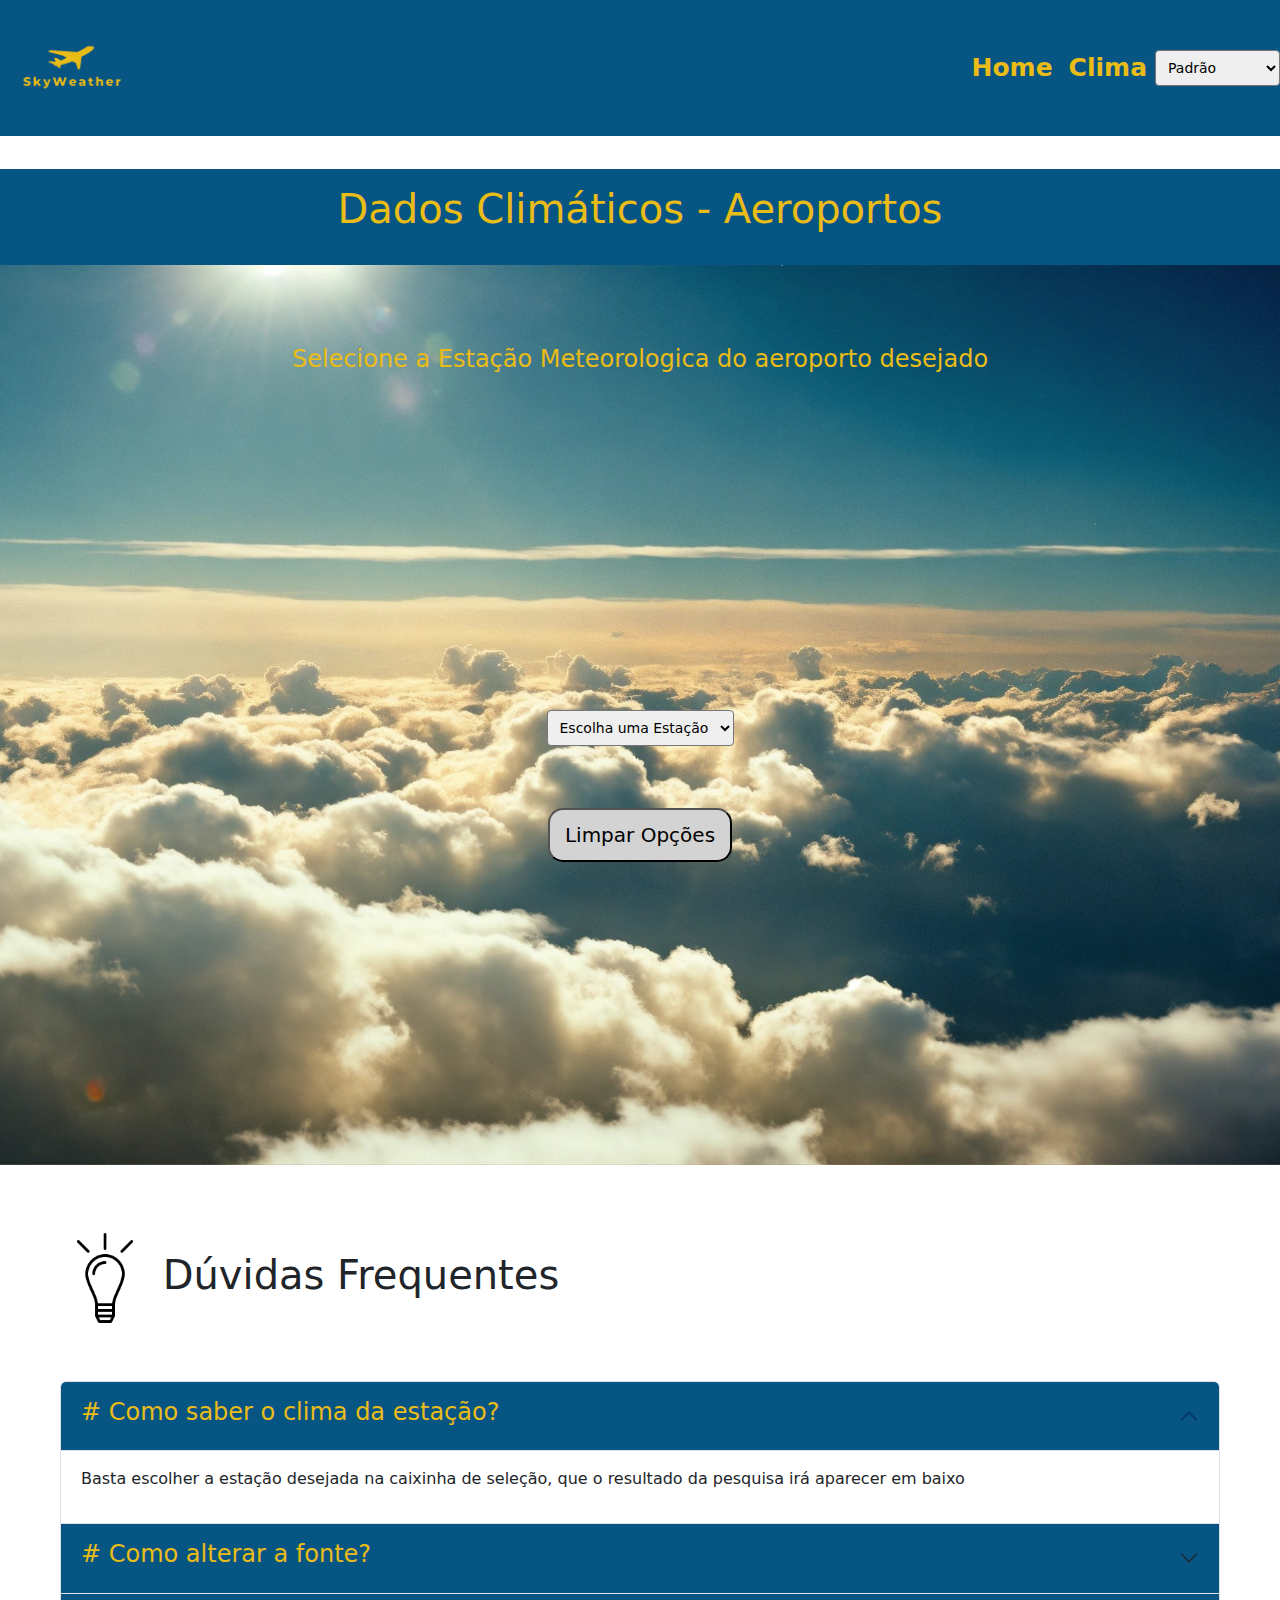
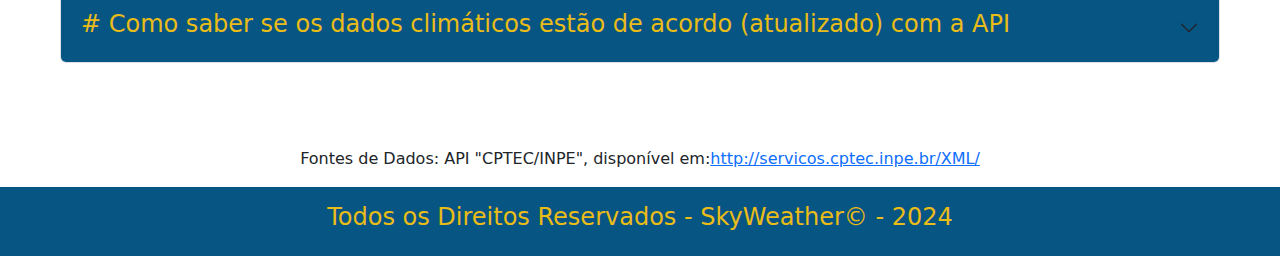
<file: aeroporto01-oficial/index.html>
<!DOCTYPE html>
<html lang="pt-br">
    <head>
        <meta charset="UTF-8">
        <meta name="viewport" content="width=device-width, initial-scale=1.0">
        <title>SkyWeather</title>
        <link id="css" rel="stylesheet" href="./css/estilo.css"> <!-- Link do CSS externo -->
        <link rel="stylesheet" href="./css/bootstrap.min.css"> <!-- Link do bootstrap CSS externo -->
        <script src="./js/bootstrap.bundle.min.js"></script> <!-- Link do bootstrap externo -->
    </head>
    <body onload="inicializa()" class="container-fluid g-0">
        <header>
            <!--Navbar Início-->
            <div class="position-relative">
                <nav class="navbar navbar-expand-lg" id="fundo">
                    <div class="container-fluid">
                        <div class="navbar-brand fw-bold" id="logo"></div>
                        <div class="position-absolute navbar-collapse end-0">
                            <ul class="navbar-nav me-auto mb-2 mb-lg-0"  id="contents">
                                <li class="nav-item">
                                    <a class="nav-link active fw-bold" id="texttitle" aria-current="page" href="#" style="font-size: 25px;">Home</a>
                                </li>
                                <li class="nav-item">
                                    <a class="nav-link active fw-bold" id="texttitle" aria-current="page" href="#sobre" style="font-size: 25px;">Clima</a>
                                </li>
                                <li class="nav-item">
                                    <div class="d-flex justify-content-center mt-4" style="height: 100%; width: 100%; align-items: center;">
                                        <div>
                                            <div class=" text-dark pb-4">
                                                <div>
                                                    <select name="fonte" id="fonte" class="form-select-sm" style="padding: 8px;" onchange="consultaFonte();">
                                                        <option value="padrao" >Padrão</option>
                                                        <option value="Helvetica" >Helvetica</option>
                                                        <option value="Verdana" >Verdana</option>
                                                        <option value="CourierNew" >Courier New</option>
                                                    </select>
                                                </div>
                                            </div>
                                        </div>
                                    </div>
                                </li>
                            </ul>
                        </div>
                    </div>
                </nav>
            </div>  
            <!--Navbar Fim --> 
        </header>
        <hr style="color: #fff; ">    
        <!--Section 1 Início -->  
        <section class="" id="fundo">
            <div class="d-flex justify-content-center p-3 mb-2 " id="texttitle">
                <h1>Dados Climáticos - Aeroportos</h1> <!-- Titulo -->
            </div>
            <div id="img-clima" class="mb-2 d-flex" style="padding: 30px; flex-direction: column;">
                <div class="" style="padding: 50px;">
                    <h4 id="texttitle">Selecione a Estação Meteorologica do aeroporto desejado</h4>
                </div>
                <!-- Select Início --> 
                <div class="d-flex justify-content-center mt-4" style="height: 100%; width: 100%; align-items: center;">
                    <div>
                        <div class=" text-dark pb-4">
                            <div>
                                <select onchange="consultaClima()" name="sigla" name="clima" id="clima" class="form-select-sm" style="padding: 8px;">
                                <option value="XXXX">Escolha uma Estação</option>
                                <option value="SBAR">Santa Maria - SE</option>
                                <option value="SBGR">Guarulhos - SP</option>
                                <option value="SBUL">Uberlândia - MG</option>
                                <option value="SBBH">Pampulha - MG</option>
                                <option value="SBCB">Cabo Frio - RJ</option>
                                </select>
                            </div>
                        </div>
                        <!-- Div que mostra o resultado da pesquisa -->   
                        <div class="">
                            <div class="text-dark" id="resultado"></div>
                        </div>
                        <!-- Botão para limpar a div 'resultado' -->
                        <div class="" style="padding: 20% 0% 10%;">
                            <input type="button" name="btlimpar" id="btlimpar" value="Limpar Opções" style="border-color: black; color: black; background-color: lightgrey; font-size: 20px; padding: 10px 15px; border-radius: 15px;" onclick="limpar()">
                        </div>
                    </div>
                </div>
                <!-- Select Fim -->            
            </div>
        </section>
        <!--Section 1 Fim -->
        <!--Section 2 dúvidas Início -->
        <section>
            <div class="" id="#ctt" style=" padding: 60px;">
                <h1 class="text-dark">
                    <img src="./img/light_13549304.png" alt="" style="width: 90px; height: 90px;">
                    Dúvidas Frequentes
                </h1>
                <div class="accordion" id="accordionExample" style="padding-top: 50px;">
                    <div class="accordion-item">
                        <h2 class="accordion-header">
                        <button class="accordion-button" id="fundo" type="button" data-bs-toggle="collapse" data-bs-target="#collapseOne" aria-expanded="true" aria-controls="collapseOne">
                            <h4 id="texttitle"># Como saber o clima da estação?</h4>
                        </button>
                        </h2>
                        <div id="collapseOne" class="accordion-collapse collapse show" data-bs-parent="#accordionExample">
                        <div class="accordion-body">
                            <p>Basta escolher a estação desejada na caixinha de seleção, que o resultado da pesquisa irá aparecer em baixo</p>
                        </div>
                        </div>
                    </div>
                    <div class="accordion-item" >
                        <h2 class="accordion-header">
                        <button class="accordion-button collapsed" id="fundo" type="button" data-bs-toggle="collapse" data-bs-target="#collapseTwo" aria-expanded="false" aria-controls="collapseTwo">
                            <h4 id="texttitle"># Como alterar a fonte?</h4>
                        </button>
                        </h2>
                        <div id="collapseTwo" class="accordion-collapse collapse" data-bs-parent="#accordionExample">
                        <div class="accordion-body">
                            <p>Na parte inicial do site, basta escolher uma fonte desejada na caixinha de seleção,.</p>
                        </div>
                        </div>
                    </div>
                    <div class="accordion-item">
                        <h2 class="accordion-header">
                        <button class="accordion-button collapsed" id="fundo" type="button" data-bs-toggle="collapse" data-bs-target="#collapseThree" aria-expanded="false" aria-controls="collapseThree">
                            <h4 id="texttitle"># Como saber se os dados climáticos estão de acordo (atualizado) com a API </h4>
                        </button>
                        </h2>
                        <div id="collapseThree" class="accordion-collapse collapse" data-bs-parent="#accordionExample">
                        <div class="accordion-body">
                            <p>Selecione a estação desejada, depois aperte F12 ou vai em inspecionar, no campo console do lado de elements, terá um link, basta copiar e colar na barra de pesquisa do navegador, assim você será redirecionado para os dados da estação.</p>
                        </div>
                        </div>
                    </div>
                </div>
            </div>
            <!-- Fonte da API utilisada para buscar os dados -->
            <div class="container-fluid p-4 pb-0">    
                <p class="d-flex justify-content-center align-items-center">
                    Fontes de Dados: API "CPTEC/INPE", disponível em:  <a href="http://servicos.cptec.inpe.br/XML/"> http://servicos.cptec.inpe.br/XML/ </a> <!-- link da API -->
                </p>        
            </div>
        </section>
        <!--Section 2 dúvidas Fim -->
        <!-- Footer início -->
        <footer class="text-center container-fluid" id="fundo">
            <div class="text-center p-3 container-fluid fw-bold" id="fundo">
                <h4 id="texttitle"> Todos os Direitos Reservados - SkyWeather&copy; - 2024</h4>
            </div>
        </footer>
        <!-- Footer Fim -->
        <script src="./js/scripts.js"></script> <!-- link do arquivo js externo -->
    </body>
</html>
</file>
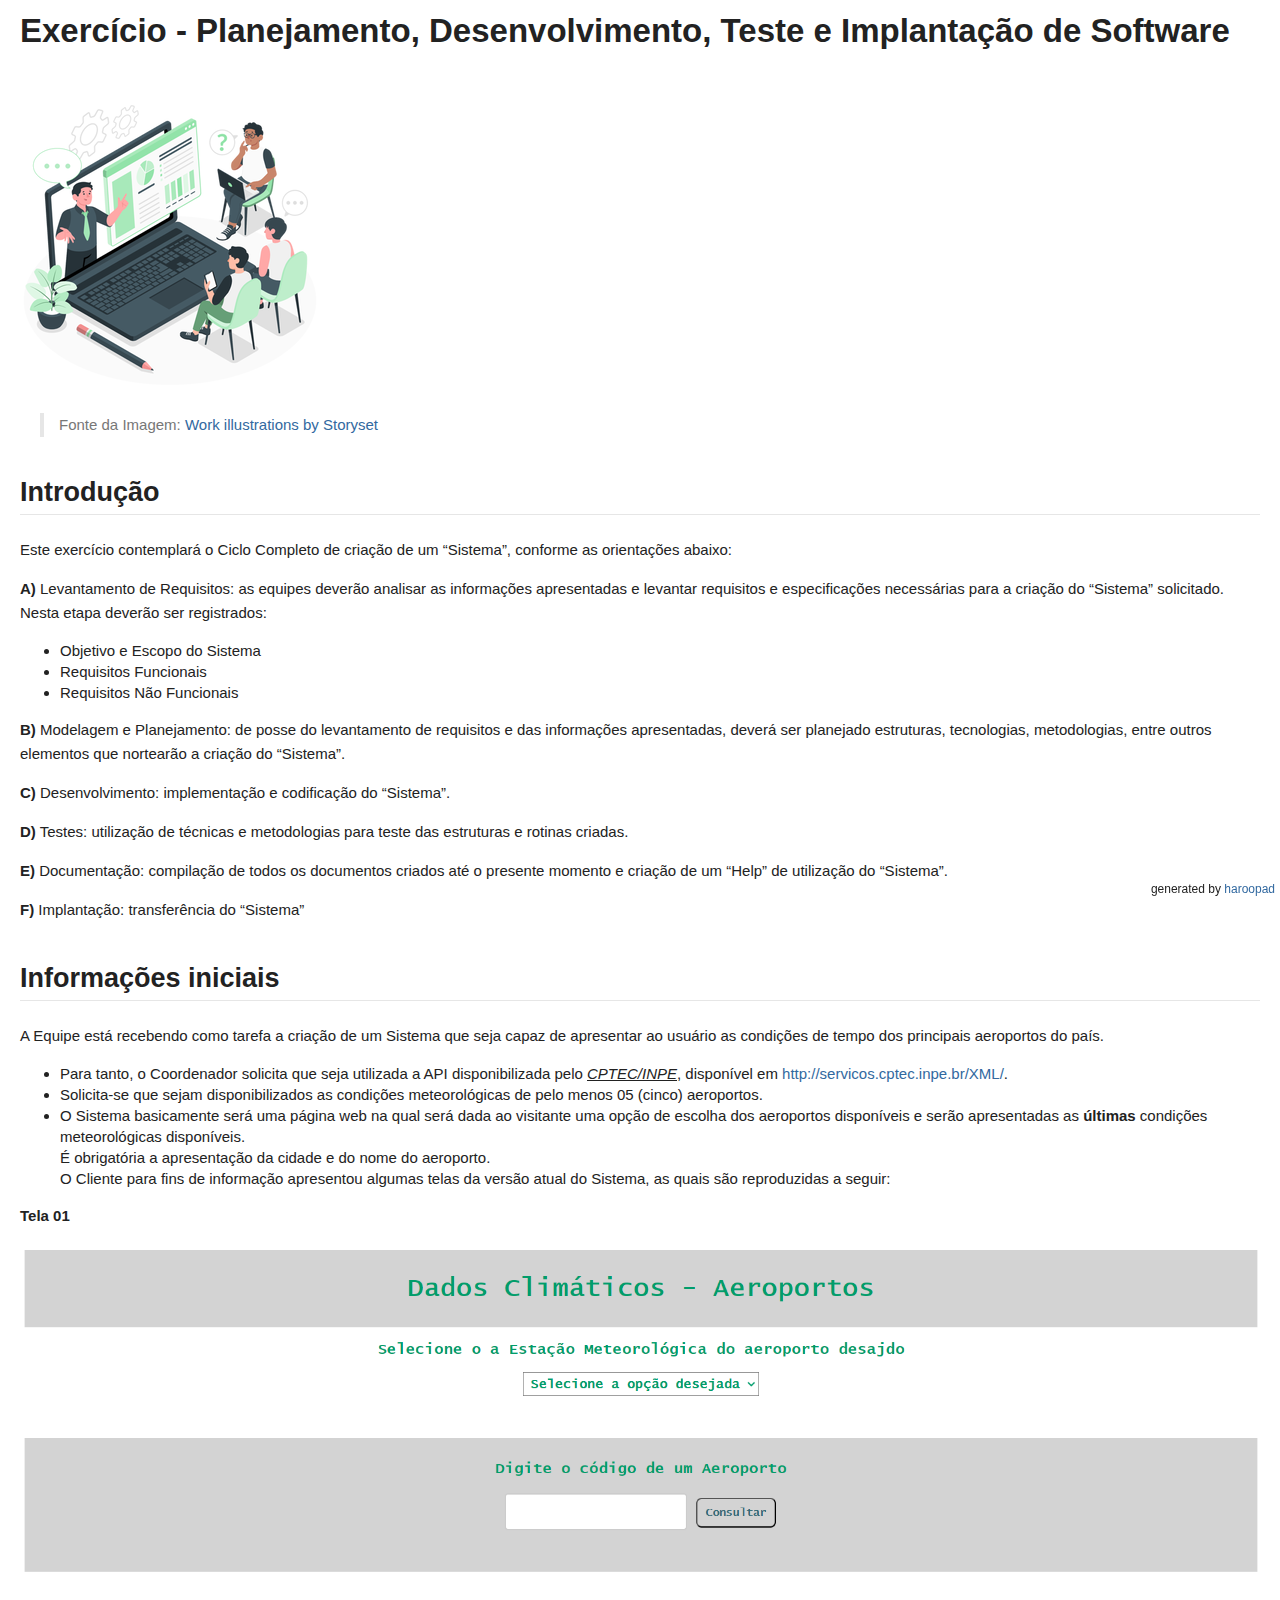
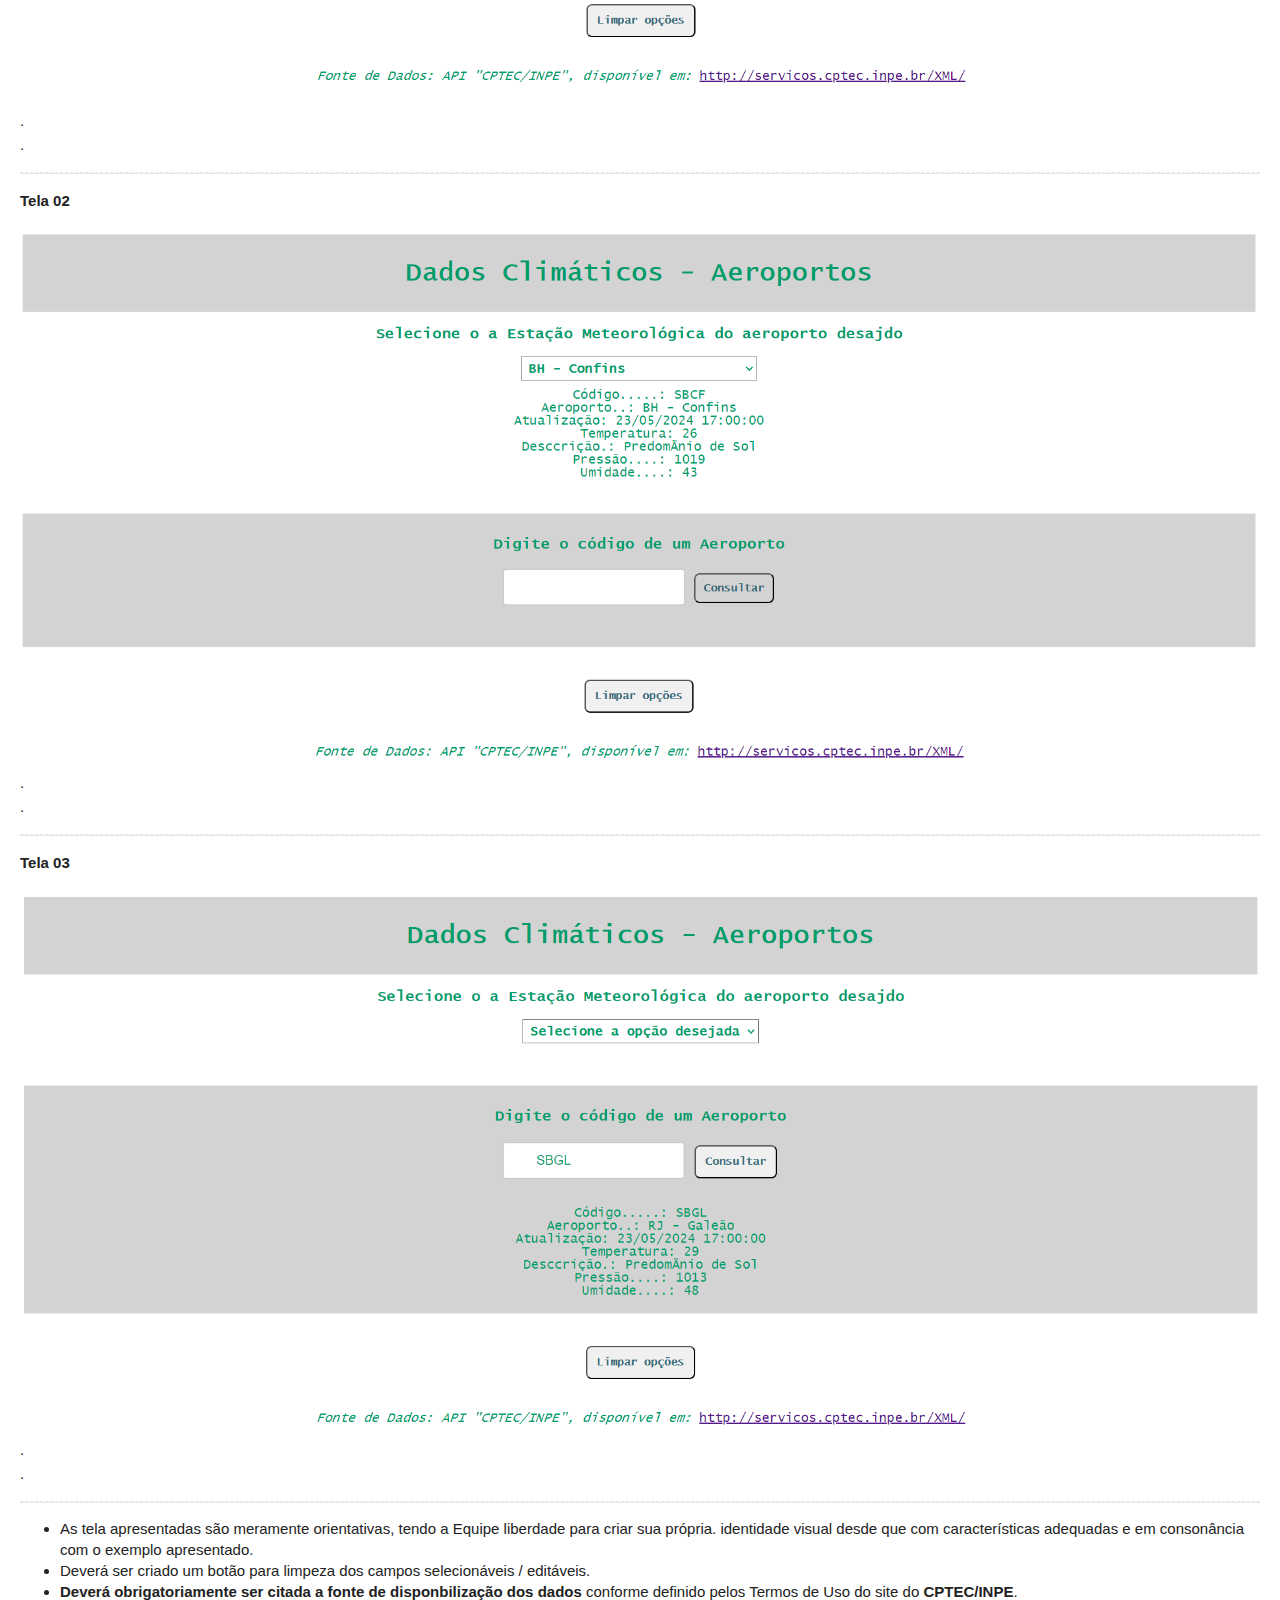
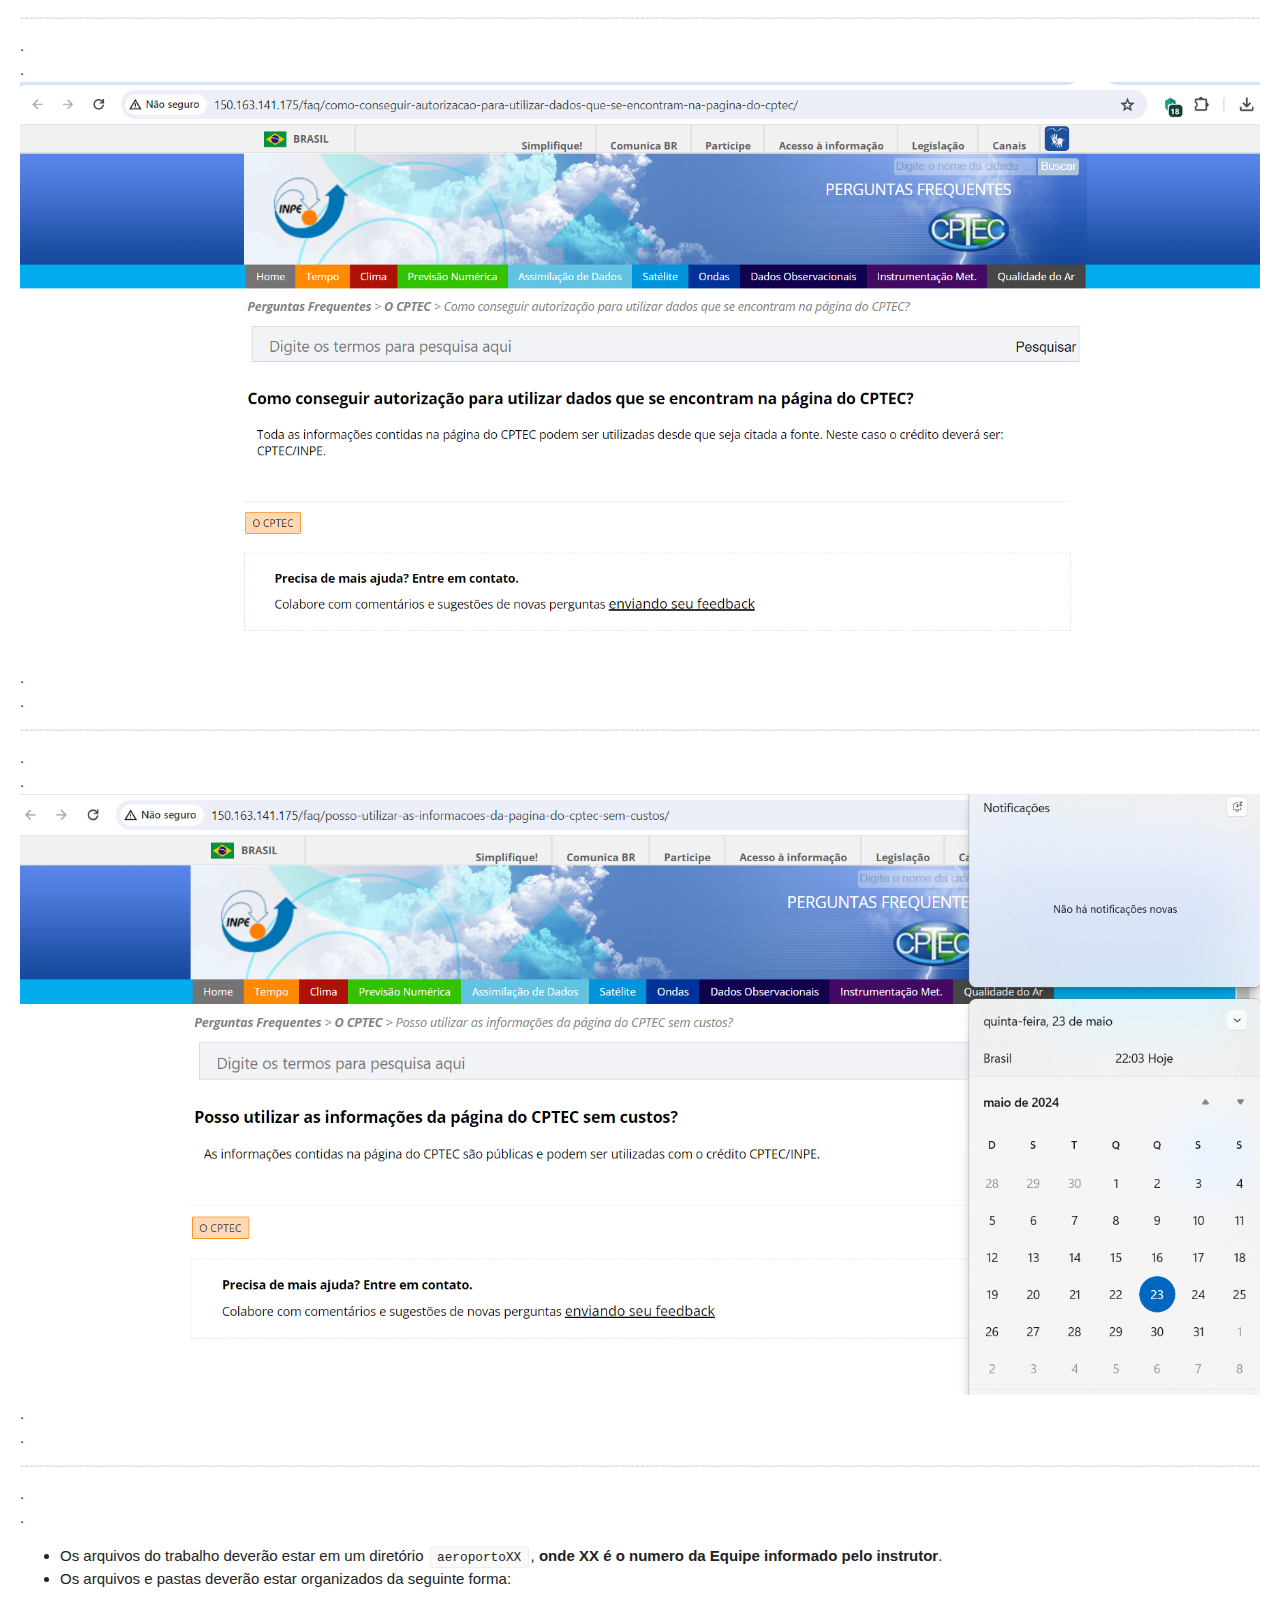
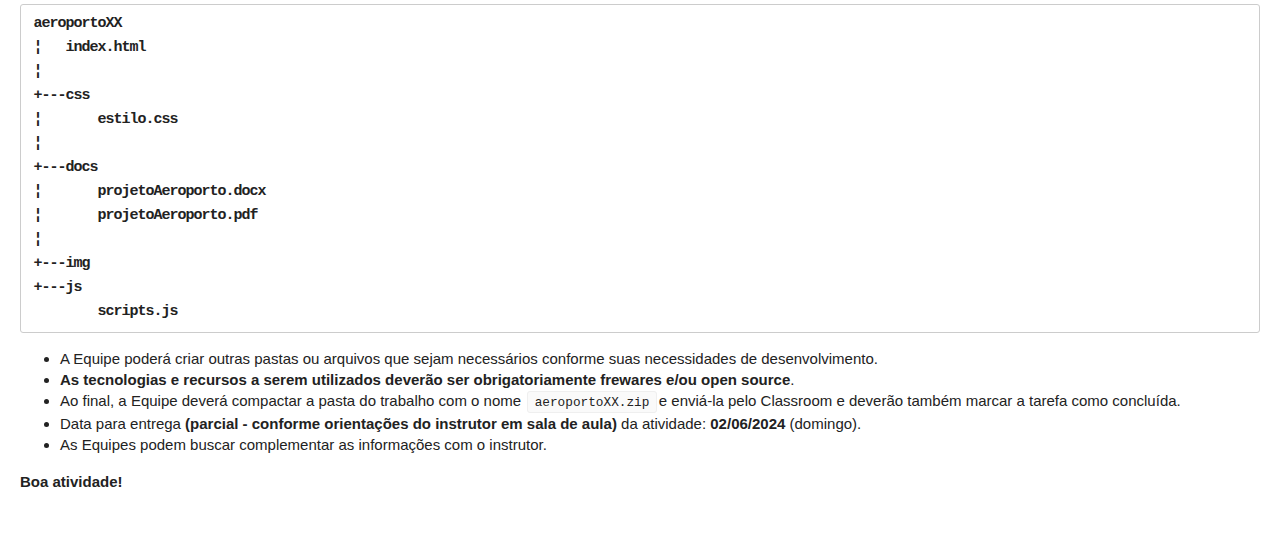
<file: exTempo/exTempo.html>
<!DOCTYPE html>
<!-- saved from url=(0039)http://10.10.8.30/cs/tempo/exTempo.html -->
<html><head><meta http-equiv="Content-Type" content="text/html; charset=UTF-8">
  
  <title>exTempo.html</title>
  <meta name="generator" content="Haroopad 0.13.1">
  <meta name="viewport" content="width=device-width, initial-scale=1.0">

  <style>div.oembedall-githubrepos{border:1px solid #DDD;border-radius:4px;list-style-type:none;margin:0 0 10px;padding:8px 10px 0;font:13.34px/1.4 helvetica,arial,freesans,clean,sans-serif;width:452px;background-color:#fff}div.oembedall-githubrepos .oembedall-body{background:-moz-linear-gradient(center top,#FAFAFA,#EFEFEF);background:-webkit-gradient(linear,left top,left bottom,from(#FAFAFA),to(#EFEFEF));border-bottom-left-radius:4px;border-bottom-right-radius:4px;border-top:1px solid #EEE;margin-left:-10px;margin-top:8px;padding:5px 10px;width:100%}div.oembedall-githubrepos h3{font-size:14px;margin:0;padding-left:18px;white-space:nowrap}div.oembedall-githubrepos p.oembedall-description{color:#444;font-size:12px;margin:0 0 3px}div.oembedall-githubrepos p.oembedall-updated-at{color:#888;font-size:11px;margin:0}div.oembedall-githubrepos ul.oembedall-repo-stats{border:none;float:right;font-size:11px;font-weight:700;padding-left:15px;position:relative;z-index:5;margin:0}div.oembedall-githubrepos ul.oembedall-repo-stats li{border:none;color:#666;display:inline-block;list-style-type:none;margin:0!important}div.oembedall-githubrepos ul.oembedall-repo-stats li a{background-color:transparent;border:none;color:#666!important;background-position:5px -2px;background-repeat:no-repeat;border-left:1px solid #DDD;display:inline-block;height:21px;line-height:21px;padding:0 5px 0 23px}div.oembedall-githubrepos ul.oembedall-repo-stats li:first-child a{border-left:medium none;margin-right:-3px}div.oembedall-githubrepos ul.oembedall-repo-stats li a:hover{background:5px -27px no-repeat #4183C4;color:#FFF!important;text-decoration:none}div.oembedall-githubrepos ul.oembedall-repo-stats li:first-child a:hover{border-bottom-left-radius:3px;border-top-left-radius:3px}ul.oembedall-repo-stats li:last-child a:hover{border-bottom-right-radius:3px;border-top-right-radius:3px}span.oembedall-closehide{background-color:#aaa;border-radius:2px;cursor:pointer;margin-right:3px}div.oembedall-container{margin-top:5px;text-align:left}.oembedall-ljuser{font-weight:700}.oembedall-ljuser img{vertical-align:bottom;border:0;padding-right:1px}.oembedall-stoqembed{border-bottom:1px dotted #999;float:left;overflow:hidden;width:730px;line-height:1;background:#FFF;color:#000;font-family:Arial,Liberation Sans,DejaVu Sans,sans-serif;font-size:80%;text-align:left;margin:0;padding:0}.oembedall-stoqembed a{color:#07C;text-decoration:none;margin:0;padding:0}.oembedall-stoqembed a:hover{text-decoration:underline}.oembedall-stoqembed a:visited{color:#4A6B82}.oembedall-stoqembed h3{font-family:Trebuchet MS,Liberation Sans,DejaVu Sans,sans-serif;font-size:130%;font-weight:700;margin:0;padding:0}.oembedall-stoqembed .oembedall-reputation-score{color:#444;font-size:120%;font-weight:700;margin-right:2px}.oembedall-stoqembed .oembedall-user-info{height:35px;width:185px}.oembedall-stoqembed .oembedall-user-info .oembedall-user-gravatar32{float:left;height:32px;width:32px}.oembedall-stoqembed .oembedall-user-info .oembedall-user-details{float:left;margin-left:5px;overflow:hidden;white-space:nowrap;width:145px}.oembedall-stoqembed .oembedall-question-hyperlink{font-weight:700}.oembedall-stoqembed .oembedall-stats{background:#EEE;margin:0 0 0 7px;padding:4px 7px 6px;width:58px}.oembedall-stoqembed .oembedall-statscontainer{float:left;margin-right:8px;width:86px}.oembedall-stoqembed .oembedall-votes{color:#555;padding:0 0 7px;text-align:center}.oembedall-stoqembed .oembedall-vote-count-post{font-size:240%;color:#808185;display:block;font-weight:700}.oembedall-stoqembed .oembedall-views{color:#999;padding-top:4px;text-align:center}.oembedall-stoqembed .oembedall-status{margin-top:-3px;padding:4px 0;text-align:center;background:#75845C;color:#FFF}.oembedall-stoqembed .oembedall-status strong{color:#FFF;display:block;font-size:140%}.oembedall-stoqembed .oembedall-summary{float:left;width:635px}.oembedall-stoqembed .oembedall-excerpt{line-height:1.2;margin:0;padding:0 0 5px}.oembedall-stoqembed .oembedall-tags{float:left;line-height:18px}.oembedall-stoqembed .oembedall-tags a:hover{text-decoration:none}.oembedall-stoqembed .oembedall-post-tag{background-color:#E0EAF1;border-bottom:1px solid #3E6D8E;border-right:1px solid #7F9FB6;color:#3E6D8E;font-size:90%;line-height:2.4;margin:2px 2px 2px 0;padding:3px 4px;text-decoration:none;white-space:nowrap}.oembedall-stoqembed .oembedall-post-tag:hover{background-color:#3E6D8E;border-bottom:1px solid #37607D;border-right:1px solid #37607D;color:#E0EAF1}.oembedall-stoqembed .oembedall-fr{float:right}.oembedall-stoqembed .oembedall-statsarrow{background-image:url(http://cdn.sstatic.net/stackoverflow/img/sprites.png?v=3);background-repeat:no-repeat;overflow:hidden;background-position:0 -435px;float:right;height:13px;margin-top:12px;width:7px}.oembedall-facebook1{border:1px solid #1A3C6C;padding:0;font:13.34px/1.4 verdana;width:500px}.oembedall-facebook2{background-color:#627add}.oembedall-facebook2 a{color:#e8e8e8;text-decoration:none}.oembedall-facebookBody{background-color:#fff;vertical-align:top;padding:5px}.oembedall-facebookBody .contents{display:inline-block;width:100%}.oembedall-facebookBody div img{float:left;margin-right:5px}div.oembedall-lanyard{-webkit-box-shadow:none;-webkit-transition-delay:0s;-webkit-transition-duration:.4000000059604645s;-webkit-transition-property:width;-webkit-transition-timing-function:cubic-bezier(0.42,0,.58,1);background-attachment:scroll;background-clip:border-box;background-color:transparent;background-image:none;background-origin:padding-box;border-width:0;box-shadow:none;color:#112644;display:block;float:left;font-family:'Trebuchet MS',Trebuchet,sans-serif;font-size:16px;height:253px;line-height:19px;margin:0;max-width:none;min-height:0;outline:#112644 0;overflow-x:visible;overflow-y:visible;padding:0;position:relative;text-align:left;vertical-align:baseline;width:804px}div.oembedall-lanyard .tagline{font-size:1.5em}div.oembedall-lanyard .wrapper{overflow:hidden;clear:both}div.oembedall-lanyard .split{float:left;display:inline}div.oembedall-lanyard .prominent-place .flag:active,div.oembedall-lanyard .prominent-place .flag:focus,div.oembedall-lanyard .prominent-place .flag:hover,div.oembedall-lanyard .prominent-place .flag:link,div.oembedall-lanyard .prominent-place .flag:visited{float:left;display:block;width:48px;height:48px;position:relative;top:-5px;margin-right:10px}div.oembedall-lanyard .place-context{font-size:.889em}div.oembedall-lanyard .prominent-place .sub-place{display:block}div.oembedall-lanyard .prominent-place{font-size:1.125em;line-height:1.1em;font-weight:400}div.oembedall-lanyard .main-date{color:#8CB4E0;font-weight:700;line-height:1.1}div.oembedall-lanyard .first{width:48.57%;margin:0 0 0 2.857%}.mermaid .label{color:#333}.node circle,.node polygon,.node rect{fill:#cde498;stroke:#13540c;stroke-width:1px}.edgePath .path{stroke:green;stroke-width:1.5px}.cluster rect{fill:#cdffb2;rx:40;stroke:#6eaa49;stroke-width:1px}.cluster text{fill:#333}.actor{stroke:#13540c;fill:#cde498}text.actor{fill:#000;stroke:none}.actor-line{stroke:grey}.messageLine0{stroke-width:1.5;stroke-dasharray:"2 2";marker-end:"url(#arrowhead)";stroke:#333}.messageLine1{stroke-width:1.5;stroke-dasharray:"2 2";stroke:#333}#arrowhead{fill:#333}#crosshead path{fill:#333!important;stroke:#333!important}.messageText{fill:#333;stroke:none}.labelBox{stroke:#326932;fill:#cde498}.labelText,.loopText{fill:#000;stroke:none}.loopLine{stroke-width:2;stroke-dasharray:"2 2";marker-end:"url(#arrowhead)";stroke:#326932}.note{stroke:#6eaa49;fill:#fff5ad}.noteText{fill:#000;stroke:none;font-family:'trebuchet ms',verdana,arial;font-size:14px}.section{stroke:none;opacity:.2}.section0,.section2{fill:#6eaa49}.section1,.section3{fill:#fff;opacity:.2}.sectionTitle0,.sectionTitle1,.sectionTitle2,.sectionTitle3{fill:#333}.sectionTitle{text-anchor:start;font-size:11px;text-height:14px}.grid .tick{stroke:lightgrey;opacity:.3;shape-rendering:crispEdges}.grid path{stroke-width:0}.today{fill:none;stroke:red;stroke-width:2px}.task{stroke-width:2}.taskText{text-anchor:middle;font-size:11px}.taskTextOutsideRight{fill:#000;text-anchor:start;font-size:11px}.taskTextOutsideLeft{fill:#000;text-anchor:end;font-size:11px}.taskText0,.taskText1,.taskText2,.taskText3{fill:#fff}.task0,.task1,.task2,.task3{fill:#487e3a;stroke:#13540c}.taskTextOutside0,.taskTextOutside1,.taskTextOutside2,.taskTextOutside3{fill:#000}.active0,.active1,.active2,.active3{fill:#cde498;stroke:#13540c}.activeText0,.activeText1,.activeText2,.activeText3{fill:#000!important}.done0,.done1,.done2,.done3{stroke:grey;fill:lightgrey;stroke-width:2}.doneText0,.doneText1,.doneText2,.doneText3{fill:#000!important}.crit0,.crit1,.crit2,.crit3{stroke:#f88;fill:red;stroke-width:2}.activeCrit0,.activeCrit1,.activeCrit2,.activeCrit3{stroke:#f88;fill:#cde498;stroke-width:2}.doneCrit0,.doneCrit1,.doneCrit2,.doneCrit3{stroke:#f88;fill:lightgrey;stroke-width:2;cursor:pointer;shape-rendering:crispEdges}.activeCritText0,.activeCritText1,.activeCritText2,.activeCritText3,.doneCritText0,.doneCritText1,.doneCritText2,.doneCritText3{fill:#000!important}.titleText{text-anchor:middle;font-size:18px;fill:#000}text{font-family:'trebuchet ms',verdana,arial;font-size:14px}html{height:100%}body{margin:0!important;padding:5px 20px 26px!important;background-color:#fff;font-family:"Lucida Grande","Segoe UI","Apple SD Gothic Neo","Malgun Gothic","Lucida Sans Unicode",Helvetica,Arial,sans-serif;font-size:.9em;overflow-x:hidden;overflow-y:auto}br,h1,h2,h3,h4,h5,h6{clear:both}hr.page{background:url([data-uri]) repeat-x;border:0;height:3px;padding:0}hr.underscore{border-top-style:dashed!important}body >:first-child{margin-top:0!important}img.plugin{box-shadow:0 1px 3px rgba(0,0,0,.1);border-radius:3px}iframe{border:0}figure{-webkit-margin-before:0;-webkit-margin-after:0;-webkit-margin-start:0;-webkit-margin-end:0}kbd{border:1px solid #aaa;-moz-border-radius:2px;-webkit-border-radius:2px;border-radius:2px;-moz-box-shadow:1px 2px 2px #ddd;-webkit-box-shadow:1px 2px 2px #ddd;box-shadow:1px 2px 2px #ddd;background-color:#f9f9f9;background-image:-moz-linear-gradient(top,#eee,#f9f9f9,#eee);background-image:-o-linear-gradient(top,#eee,#f9f9f9,#eee);background-image:-webkit-linear-gradient(top,#eee,#f9f9f9,#eee);background-image:linear-gradient(top,#eee,#f9f9f9,#eee);padding:1px 3px;font-family:inherit;font-size:.85em}.oembeded .oembed_photo{display:inline-block}img[data-echo]{margin:25px 0;width:100px;height:100px;background:url(../img/ajax.gif) center center no-repeat #fff}.spinner{display:inline-block;width:10px;height:10px;margin-bottom:-.1em;border:2px solid rgba(0,0,0,.5);border-top-color:transparent;border-radius:100%;-webkit-animation:spin 1s infinite linear;animation:spin 1s infinite linear}.spinner:after{content:'';display:block;width:0;height:0;position:absolute;top:-6px;left:0;border:4px solid transparent;border-bottom-color:rgba(0,0,0,.5);-webkit-transform:rotate(45deg);transform:rotate(45deg)}@-webkit-keyframes spin{to{-webkit-transform:rotate(360deg)}}@keyframes spin{to{transform:rotate(360deg)}}p.toc{margin:0!important}p.toc ul{padding-left:10px}p.toc>ul{padding:10px;margin:0 10px;display:inline-block;border:1px solid #ededed;border-radius:5px}p.toc li,p.toc ul{list-style-type:none}p.toc li{width:100%;padding:0;overflow:hidden}p.toc li a::after{content:"."}p.toc li a:before{content:"• "}p.toc h5{text-transform:uppercase}p.toc .title{float:left;padding-right:3px}p.toc .number{margin:0;float:right;padding-left:3px;background:#fff;display:none}input.task-list-item{margin-left:-1.62em}.markdown{font-family:"Hiragino Sans GB","Microsoft YaHei",STHeiti,SimSun,"Lucida Grande","Lucida Sans Unicode","Lucida Sans",'Segoe UI',AppleSDGothicNeo-Medium,'Malgun Gothic',Verdana,Tahoma,sans-serif;padding:20px}.markdown a{text-decoration:none;vertical-align:baseline}.markdown a:hover{text-decoration:underline}.markdown h1{font-size:2.2em;font-weight:700;margin:1.5em 0 1em}.markdown h2{font-size:1.8em;font-weight:700;margin:1.275em 0 .85em}.markdown h3{font-size:1.6em;font-weight:700;margin:1.125em 0 .75em}.markdown h4{font-size:1.4em;font-weight:700;margin:.99em 0 .66em}.markdown h5{font-size:1.2em;font-weight:700;margin:.855em 0 .57em}.markdown h6{font-size:1em;font-weight:700;margin:.75em 0 .5em}.markdown h1+p,.markdown h1:first-child,.markdown h2+p,.markdown h2:first-child,.markdown h3+p,.markdown h3:first-child,.markdown h4+p,.markdown h4:first-child,.markdown h5+p,.markdown h5:first-child,.markdown h6+p,.markdown h6:first-child{margin-top:0}.markdown hr{border:1px solid #ccc}.markdown p{margin:1em 0;word-wrap:break-word}.markdown ol{list-style-type:decimal}.markdown li{display:list-item;line-height:1.4em}.markdown blockquote{margin:1em 20px}.markdown blockquote>:first-child{margin-top:0}.markdown blockquote>:last-child{margin-bottom:0}.markdown blockquote cite:before{content:'\2014 \00A0'}.markdown .code{border-radius:3px;word-wrap:break-word}.markdown pre{border-radius:3px;word-wrap:break-word;border:1px solid #ccc;overflow:auto;padding:.5em}.markdown pre code{border:0;display:block}.markdown pre>code{font-family:Consolas,Inconsolata,Courier,monospace;font-weight:700;white-space:pre;margin:0}.markdown code{border-radius:3px;word-wrap:break-word;border:1px solid #ccc;padding:0 5px;margin:0 2px}.markdown img{max-width:100%}.markdown mark{color:#000;background-color:#fcf8e3}.markdown table{padding:0;border-collapse:collapse;border-spacing:0;margin-bottom:16px}.markdown table tr td,.markdown table tr th{border:1px solid #ccc;margin:0;padding:6px 13px}.markdown table tr th{font-weight:700}.markdown table tr th>:first-child{margin-top:0}.markdown table tr th>:last-child{margin-bottom:0}.markdown table tr td>:first-child{margin-top:0}.markdown table tr td>:last-child{margin-bottom:0}@import url(http://fonts.googleapis.com/css?family=Roboto+Condensed:300italic,400italic,700italic,400,300,700);.haroopad{padding:20px;color:#222;font-size:15px;font-family:"Roboto Condensed",Tauri,"Hiragino Sans GB","Microsoft YaHei",STHeiti,SimSun,"Lucida Grande","Lucida Sans Unicode","Lucida Sans",'Segoe UI',AppleSDGothicNeo-Medium,'Malgun Gothic',Verdana,Tahoma,sans-serif;background:#fff;line-height:1.6;-webkit-font-smoothing:antialiased}.haroopad a{color:#3269a0}.haroopad a:hover{color:#4183c4}.haroopad h2{border-bottom:1px solid #e6e6e6}.haroopad h6{color:#777}.haroopad hr{border:1px solid #e6e6e6}.haroopad blockquote>code,.haroopad h1>code,.haroopad h2>code,.haroopad h3>code,.haroopad h4>code,.haroopad h5>code,.haroopad h6>code,.haroopad li>code,.haroopad p>code,.haroopad td>code{font-family:Consolas,"Liberation Mono",Menlo,Courier,monospace;font-size:85%;background-color:rgba(0,0,0,.02);padding:.2em .5em;border:1px solid #efefef}.haroopad pre>code{font-size:1em;letter-spacing:-1px;font-weight:700}.haroopad blockquote{border-left:4px solid #e6e6e6;padding:0 15px;color:#777}.haroopad table{background-color:#fafafa}.haroopad table tr td,.haroopad table tr th{border:1px solid #e6e6e6}.haroopad table tr:nth-child(2n){background-color:#f2f2f2}.hljs{display:block;overflow-x:auto;padding:.5em;background:#fdf6e3;color:#657b83;-webkit-text-size-adjust:none}.diff .hljs-header,.hljs-comment,.hljs-doctype,.hljs-javadoc,.hljs-pi,.lisp .hljs-string{color:#93a1a1}.css .hljs-tag,.hljs-addition,.hljs-keyword,.hljs-request,.hljs-status,.hljs-winutils,.method,.nginx .hljs-title{color:#859900}.hljs-command,.hljs-dartdoc,.hljs-hexcolor,.hljs-link_url,.hljs-number,.hljs-phpdoc,.hljs-regexp,.hljs-rules .hljs-value,.hljs-string,.hljs-tag .hljs-value,.tex .hljs-formula{color:#2aa198}.css .hljs-function,.hljs-built_in,.hljs-chunk,.hljs-decorator,.hljs-id,.hljs-identifier,.hljs-localvars,.hljs-title,.vhdl .hljs-literal{color:#268bd2}.hljs-attribute,.hljs-class .hljs-title,.hljs-constant,.hljs-link_reference,.hljs-parent,.hljs-type,.hljs-variable,.lisp .hljs-body,.smalltalk .hljs-number{color:#b58900}.css .hljs-pseudo,.diff .hljs-change,.hljs-attr_selector,.hljs-cdata,.hljs-header,.hljs-pragma,.hljs-preprocessor,.hljs-preprocessor .hljs-keyword,.hljs-shebang,.hljs-special,.hljs-subst,.hljs-symbol,.hljs-symbol .hljs-string{color:#cb4b16}.hljs-deletion,.hljs-important{color:#dc322f}.hljs-link_label{color:#6c71c4}.tex .hljs-formula{background:#eee8d5}.MathJax_Hover_Frame{border-radius:.25em;-webkit-border-radius:.25em;-moz-border-radius:.25em;-khtml-border-radius:.25em;box-shadow:0 0 15px #83A;-webkit-box-shadow:0 0 15px #83A;-moz-box-shadow:0 0 15px #83A;-khtml-box-shadow:0 0 15px #83A;border:1px solid #A6D!important;display:inline-block;position:absolute}.MathJax_Hover_Arrow{position:absolute;width:15px;height:11px;cursor:pointer}#MathJax_About{position:fixed;left:50%;width:auto;text-align:center;border:3px outset;padding:1em 2em;background-color:#DDD;color:#000;cursor:default;font-family:message-box;font-size:120%;font-style:normal;text-indent:0;text-transform:none;line-height:normal;letter-spacing:normal;word-spacing:normal;word-wrap:normal;white-space:nowrap;float:none;z-index:201;border-radius:15px;-webkit-border-radius:15px;-moz-border-radius:15px;-khtml-border-radius:15px;box-shadow:0 10px 20px gray;-webkit-box-shadow:0 10px 20px gray;-moz-box-shadow:0 10px 20px gray;-khtml-box-shadow:0 10px 20px gray;filter:progid:DXImageTransform.Microsoft.dropshadow(OffX=2, OffY=2, Color='gray', Positive='true')}.MathJax_Menu{position:absolute;background-color:#fff;color:#000;width:auto;padding:2px;border:1px solid #CCC;margin:0;cursor:default;font:menu;text-align:left;text-indent:0;text-transform:none;line-height:normal;letter-spacing:normal;word-spacing:normal;word-wrap:normal;white-space:nowrap;float:none;z-index:201;box-shadow:0 10px 20px gray;-webkit-box-shadow:0 10px 20px gray;-moz-box-shadow:0 10px 20px gray;-khtml-box-shadow:0 10px 20px gray;filter:progid:DXImageTransform.Microsoft.dropshadow(OffX=2, OffY=2, Color='gray', Positive='true')}.MathJax_MenuItem{padding:2px 2em;background:0 0}.MathJax_MenuArrow{position:absolute;right:.5em;color:#666}.MathJax_MenuActive .MathJax_MenuArrow{color:#fff}.MathJax_MenuArrow.RTL{left:.5em;right:auto}.MathJax_MenuCheck{position:absolute;left:.7em}.MathJax_MenuCheck.RTL{right:.7em;left:auto}.MathJax_MenuRadioCheck{position:absolute;left:1em}.MathJax_MenuRadioCheck.RTL{right:1em;left:auto}.MathJax_MenuLabel{padding:2px 2em 4px 1.33em;font-style:italic}.MathJax_MenuRule{border-top:1px solid #CCC;margin:4px 1px 0}.MathJax_MenuDisabled{color:GrayText}.MathJax_MenuActive{background-color:Highlight;color:HighlightText}.MathJax_Menu_Close{position:absolute;width:31px;height:31px;top:-15px;left:-15px}#MathJax_Zoom{position:absolute;background-color:#F0F0F0;overflow:auto;display:block;z-index:301;padding:.5em;border:1px solid #000;margin:0;font-weight:400;font-style:normal;text-align:left;text-indent:0;text-transform:none;line-height:normal;letter-spacing:normal;word-spacing:normal;word-wrap:normal;white-space:nowrap;float:none;box-shadow:5px 5px 15px #AAA;-webkit-box-shadow:5px 5px 15px #AAA;-moz-box-shadow:5px 5px 15px #AAA;-khtml-box-shadow:5px 5px 15px #AAA;filter:progid:DXImageTransform.Microsoft.dropshadow(OffX=2, OffY=2, Color='gray', Positive='true')}#MathJax_ZoomOverlay{position:absolute;left:0;top:0;z-index:300;display:inline-block;width:100%;height:100%;border:0;padding:0;margin:0;background-color:#fff;opacity:0;filter:alpha(opacity=0)}#MathJax_ZoomFrame{position:relative;display:inline-block;height:0;width:0}#MathJax_ZoomEventTrap{position:absolute;left:0;top:0;z-index:302;display:inline-block;border:0;padding:0;margin:0;background-color:#fff;opacity:0;filter:alpha(opacity=0)}.MathJax_Preview{color:#888}#MathJax_Message{position:fixed;left:1px;bottom:2px;background-color:#E6E6E6;border:1px solid #959595;margin:0;padding:2px 8px;z-index:102;color:#000;font-size:80%;width:auto;white-space:nowrap}#MathJax_MSIE_Frame{position:absolute;top:0;left:0;width:0;z-index:101;border:0;margin:0;padding:0}.MathJax_Error{color:#C00;font-style:italic}footer{position:fixed;font-size:.8em;text-align:right;bottom:0;margin-left:-25px;height:20px;width:100%}</style>
</head>
<body class="markdown haroopad">
<h1 id="exercício---planejamento,-desenvolvimento,-teste-e-implantação-de-software"><a name="exercício---planejamento,-desenvolvimento,-teste-e-implantação-de-software" href="http://10.10.8.30/cs/tempo/exTempo.html#exerc%C3%ADcio---planejamento,-desenvolvimento,-teste-e-implanta%C3%A7%C3%A3o-de-software"></a>Exercício - Planejamento, Desenvolvimento, Teste e Implantação de Software</h1><p><img src="./exTempo_files/imagem-02p1.png" alt="Imagem 02"></p><blockquote>
<p>Fonte da Imagem: <a href="https://storyset.com/work">Work illustrations by Storyset</a></p>
</blockquote><h2 id="introdução"><a name="introdução" href="http://10.10.8.30/cs/tempo/exTempo.html#introdu%C3%A7%C3%A3o"></a>Introdução</h2><p>Este exercício contemplará o Ciclo Completo de criação de um “Sistema”, conforme as orientações abaixo:</p><p><strong>A)</strong>  Levantamento de Requisitos: as equipes deverão analisar as informações apresentadas e levantar requisitos e especificações necessárias para a criação do “Sistema” solicitado.<br>Nesta etapa deverão ser registrados:</p><ul>
<li>Objetivo e Escopo do Sistema</li><li>Requisitos Funcionais</li><li>Requisitos Não Funcionais</li></ul><p><strong>B)</strong> Modelagem e Planejamento: de posse do levantamento de requisitos e das informações apresentadas, deverá ser planejado estruturas, tecnologias, metodologias, entre outros elementos que nortearão a criação do “Sistema”.</p><p><strong>C)</strong> Desenvolvimento: implementação e codificação do “Sistema”.</p><p><strong>D)</strong> Testes: utilização de técnicas e metodologias para teste das estruturas e rotinas criadas.</p><p><strong>E)</strong> Documentação: compilação de todos os documentos criados até o presente momento e criação de um “Help” de utilização do “Sistema”.</p><p><strong>F)</strong> Implantação: transferência do “Sistema”</p><h2 id="informações-iniciais"><a name="informações-iniciais" href="http://10.10.8.30/cs/tempo/exTempo.html#informa%C3%A7%C3%B5es-iniciais"></a>Informações iniciais</h2><p>A Equipe está recebendo como tarefa a criação de um Sistema que seja capaz de apresentar ao usuário as condições de tempo dos principais aeroportos do país.</p><ul>
<li>Para tanto, o Coordenador solicita que seja utilizada a API disponibilizada pelo <em><ins>CPTEC/INPE</ins></em>, disponível em <a href="http://servicos.cptec.inpe.br/XML/"></a><a href="http://servicos.cptec.inpe.br/XML/">http://servicos.cptec.inpe.br/XML/</a>.</li><li>Solicita-se que sejam disponibilizados as condições meteorológicas de pelo menos 05 (cinco) aeroportos.</li><li>O Sistema basicamente será uma página web na qual será dada ao visitante uma opção de escolha dos aeroportos disponíveis e serão apresentadas as <strong>últimas</strong> condições meteorológicas disponíveis.<br>É obrigatória a apresentação da cidade e do nome do aeroporto.<br>O Cliente para fins de informação apresentou algumas telas da versão atual do Sistema, as quais são reproduzidas a seguir:</li></ul><p><strong> Tela 01 </strong></p><p><img src="./exTempo_files/tela-01.png" alt=""><br>.<br>.</p><hr class="underscore"><p><strong> Tela 02 </strong></p><p><img src="./exTempo_files/tela-02.png" alt=""><br>.<br>.</p><hr class="underscore"><p><strong> Tela 03 </strong></p><p><img src="./exTempo_files/tela-03.png" alt=""><br>.<br>.</p><hr class="underscore"><ul>
<li>As tela apresentadas são meramente orientativas, tendo a Equipe liberdade para criar sua própria. identidade visual desde que com características adequadas e em consonância com o exemplo apresentado.</li><li>Deverá ser criado um botão para limpeza dos campos selecionáveis /  editáveis.</li><li><strong>Deverá obrigatoriamente ser citada a fonte de disponbilização dos dados</strong> conforme definido pelos Termos de Uso do site do <strong>CPTEC/INPE</strong>.</li></ul><hr class="underscore"><p>.<br>.<br><img src="./exTempo_files/cptec-direito-uso-01.png" alt=""><br>.<br>.</p><hr class="underscore"><p>.<br>.<br><img src="./exTempo_files/cptec-direito-uso-02.png" alt=""><br>.<br>.</p><hr class="underscore"><p>.<br>.</p><ul>
<li>Os arquivos do trabalho deverão estar em um diretório <code>aeroportoXX</code>, <strong>onde XX é o numero da Equipe informado pelo instrutor</strong>.</li><li>Os arquivos e pastas deverão estar organizados da seguinte forma:</li></ul><pre><code class="shell" data-origin="&lt;pre&gt;&lt;code class=&quot;shell&quot;&gt;aeroportoXX
¦   index.html
¦   
+---css
¦       estilo.css
¦       
+---docs
¦       projetoAeroporto.docx
¦       projetoAeroporto.pdf
¦       
+---img
+---js
        scripts.js
&lt;/code&gt;&lt;/pre&gt;">aeroportoXX
¦   index.html
¦   
+---css
¦       estilo.css
¦       
+---docs
¦       projetoAeroporto.docx
¦       projetoAeroporto.pdf
¦       
+---img
+---js
        scripts.js
</code></pre><ul>
<li>A Equipe poderá criar outras pastas ou arquivos que sejam necessários conforme suas necessidades de desenvolvimento.</li><li><strong>As tecnologias e recursos a serem utilizados deverão ser obrigatoriamente frewares e/ou open source</strong>. </li><li>Ao final, a Equipe deverá compactar a pasta do trabalho com o nome <code>aeroportoXX.zip</code>e enviá-la pelo Classroom e deverão também marcar a tarefa como concluída.</li><li>Data para entrega <strong>(parcial - conforme orientações do instrutor em sala de aula)</strong> da atividade: <strong>02/06/2024</strong> (domingo).</li><li>As Equipes podem buscar complementar as informações com o instrutor.</li></ul><p><strong>Boa atividade!</strong></p>

<footer style="position:fixed; font-size:.8em; text-align:right; bottom:0px; margin-left:-25px; height:20px; width:100%;">generated by <a href="http://pad.haroopress.com/" target="_blank">haroopad</a></footer>


</body></html>
</file>
<file: aeroporto01-oficial/css/estilo.css>
#img-clima{
    background-image: url(../img/clouds.jpg);
    text-align: center;
    background-position: center;
    background-repeat: no-repeat;
    background-size: cover;
    position: relative;
    height: 100vh;
    width: 100%;
    display: flex;
    
    align-items: center;
}

#fundo{
    background-color: #075583;
}
#texttitle{
    color: #eabc17;
}

#resultado{
    background-image: none;
}

#logo{
    background-image: url(../img/logoaviao.png);
    text-align: center;
    background-position: center;
    background-repeat: no-repeat;
    background-size: cover;
    position: relative;
    height: 120px;
    width: 120px;
}
#contents{
    display: contents;
}
</file>
